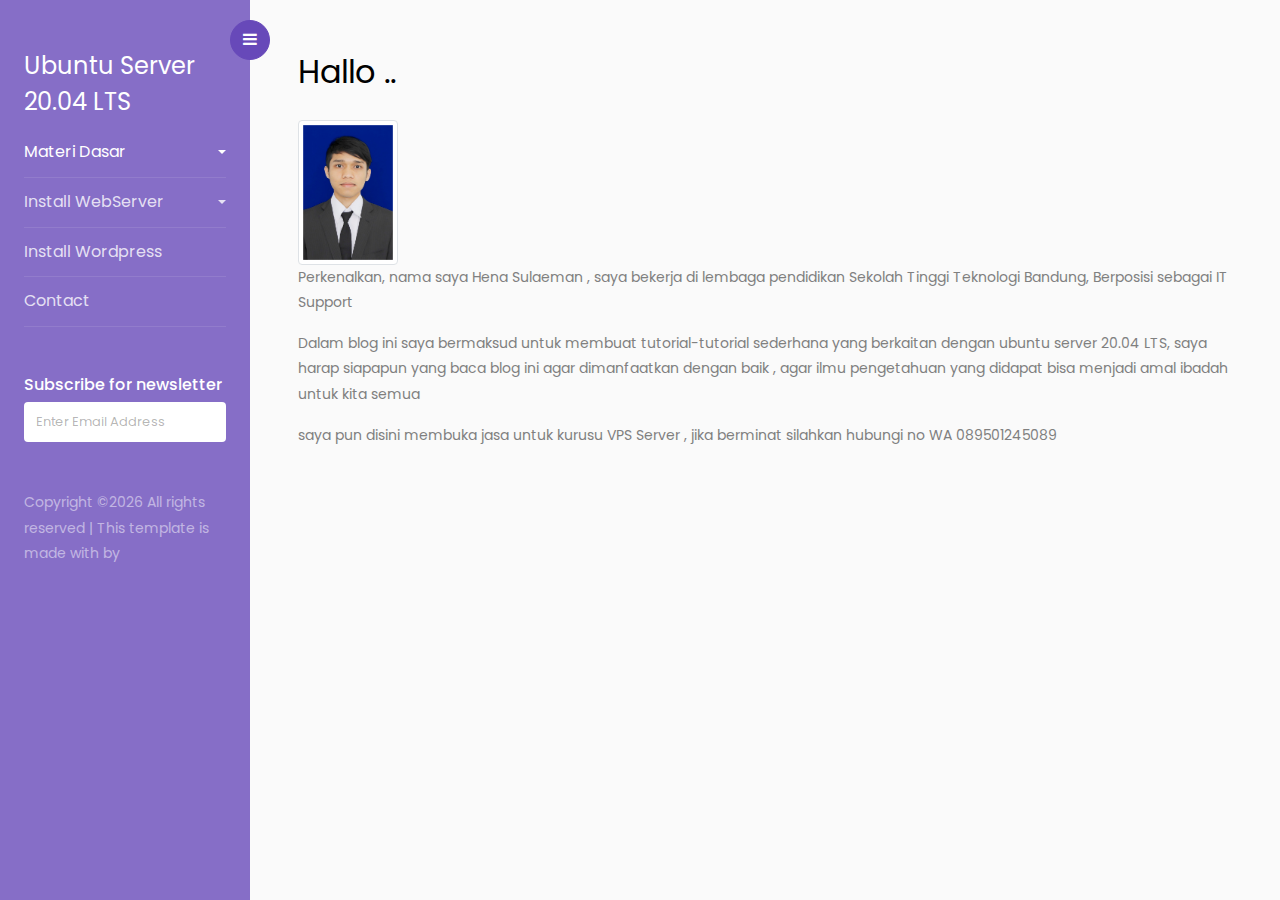
<file: index.html>
<!doctype html>
<html lang="en">
  <head>
  	<title>Sidebar 02</title>
    <meta charset="utf-8">
    <meta name="viewport" content="width=device-width, initial-scale=1, shrink-to-fit=no">

    <link href="https://fonts.googleapis.com/css?family=Poppins:300,400,500,600,700,800,900" rel="stylesheet">
		
		<link rel="stylesheet" href="https://stackpath.bootstrapcdn.com/font-awesome/4.7.0/css/font-awesome.min.css">
		<link rel="stylesheet" href="css/style.css">
  </head>
  <body>
		
		<div class="wrapper d-flex align-items-stretch">
			<nav id="sidebar">
				<div class="custom-menu">
					<button type="button" id="sidebarCollapse" class="btn btn-primary">
	          <i class="fa fa-bars"></i>
	          <span class="sr-only">Ubuntu Server 20.04 LTS</span>
	        </button>
        </div>
				<div class="p-4 pt-5">
		  		<h4><a href="index.html" style="color:white" >Ubuntu Server 20.04 LTS</a></h4>
	        <ul class="list-unstyled components mb-5">
	          <li class="active">
	            <a href="#homeSubmenu" data-toggle="collapse" aria-expanded="false" class="dropdown-toggle">Materi Dasar</a>
	            <ul class="collapse list-unstyled" id="homeSubmenu">
                <li>
                    <a href="introduce-ubuntu.html">Pengenalan Ubuntu server 20.04 LTS</a>
                </li>
                <li>
                    <a href="instalasi-ubuntu.html">Cara Instalasi</a>
                </li>
                <li>
                    <a href="mdf-ubuntu.html">Managemen Directory & Files</a>
                </li>
				<li>
                    <a href="filepermission-ubuntu.html">File Permission</a>
                </li>
	            </ul>
	          </li>
	          <li>
              <a href="#pageSubmenu" data-toggle="collapse" aria-expanded="false" class="dropdown-toggle">Install WebServer</a>
              <ul class="collapse list-unstyled" id="pageSubmenu">
                <li>
                    <a href="install-apache.html">Install Apache2</a>
                </li>
				<li>
                    <a href="install-mysql.html">Install Mysql Server</a>
                </li>
				<li>
                    <a href="install-phpmyadmin.html">Install PhpMyadmin</a>
                </li>
				<li>
                    <a href="create-vhost-apache.html">Create Virtual Host Apache</a>
                </li>
                <li>
                    <a href="install-nginx.html">Install Nginx</a>
                </li>
				<li>
                    <a href="create-vhost-nginx.hml">Create Virtual Host Nginx</a>
                </li>
              </ul>
	          </li>

	          <li>
              <a href="install-wordpress.html">Install Wordpress</a>
	          </li>
	          <li>
              <a href="contact-us.html">Contact</a>
	          </li>
	        </ul>

	        <div class="mb-5">
						<h3 class="h6">Subscribe for newsletter</h3>
						<form action="#" class="colorlib-subscribe-form">
	            <div class="form-group d-flex">
	            	<div class="icon"><span class="icon-paper-plane"></span></div>
	              <input type="text" class="form-control" placeholder="Enter Email Address">
	            </div>
	          </form>
					</div>

	        <div class="footer">
	        	<p><!-- Link back to Colorlib can't be removed. Template is licensed under CC BY 3.0. -->
						  Copyright &copy;<script>document.write(new Date().getFullYear());</script> All rights reserved | This template is made with <i class="icon-heart" aria-hidden="true"></i> by <a href="https://colorlib.com" target="_blank">Colorlib.com</a>
						  <!-- Link back to Colorlib can't be removed. Template is licensed under CC BY 3.0. --></p>
	        </div>

	      </div>
    	</nav>

        <!-- Page Content  -->
      <div id="content" class="p-4 p-md-5 pt-5">
        <h2 class="mb-4">Hallo ..</h2>
		<img src="images/4x6.jpg" style="width: 100px;" class="img-thumbnail" alt="...">
        <p>Perkenalkan, nama saya Hena Sulaeman , saya bekerja di lembaga pendidikan Sekolah Tinggi Teknologi Bandung, Berposisi sebagai IT Support</p>
		<p>Dalam blog ini saya bermaksud untuk membuat tutorial-tutorial sederhana yang berkaitan dengan ubuntu server 20.04 LTS, saya harap siapapun yang baca blog ini agar dimanfaatkan dengan baik , agar ilmu pengetahuan yang didapat bisa menjadi amal ibadah untuk kita semua</p>
		<p>saya pun disini membuka jasa untuk kurusu VPS Server , jika berminat silahkan hubungi no WA 089501245089</p>
      </div>
		</div>

    <script src="js/jquery.min.js"></script>
    <script src="js/popper.js"></script>
    <script src="js/bootstrap.min.js"></script>
    <script src="js/main.js"></script>
  </body>
</html>
</file>
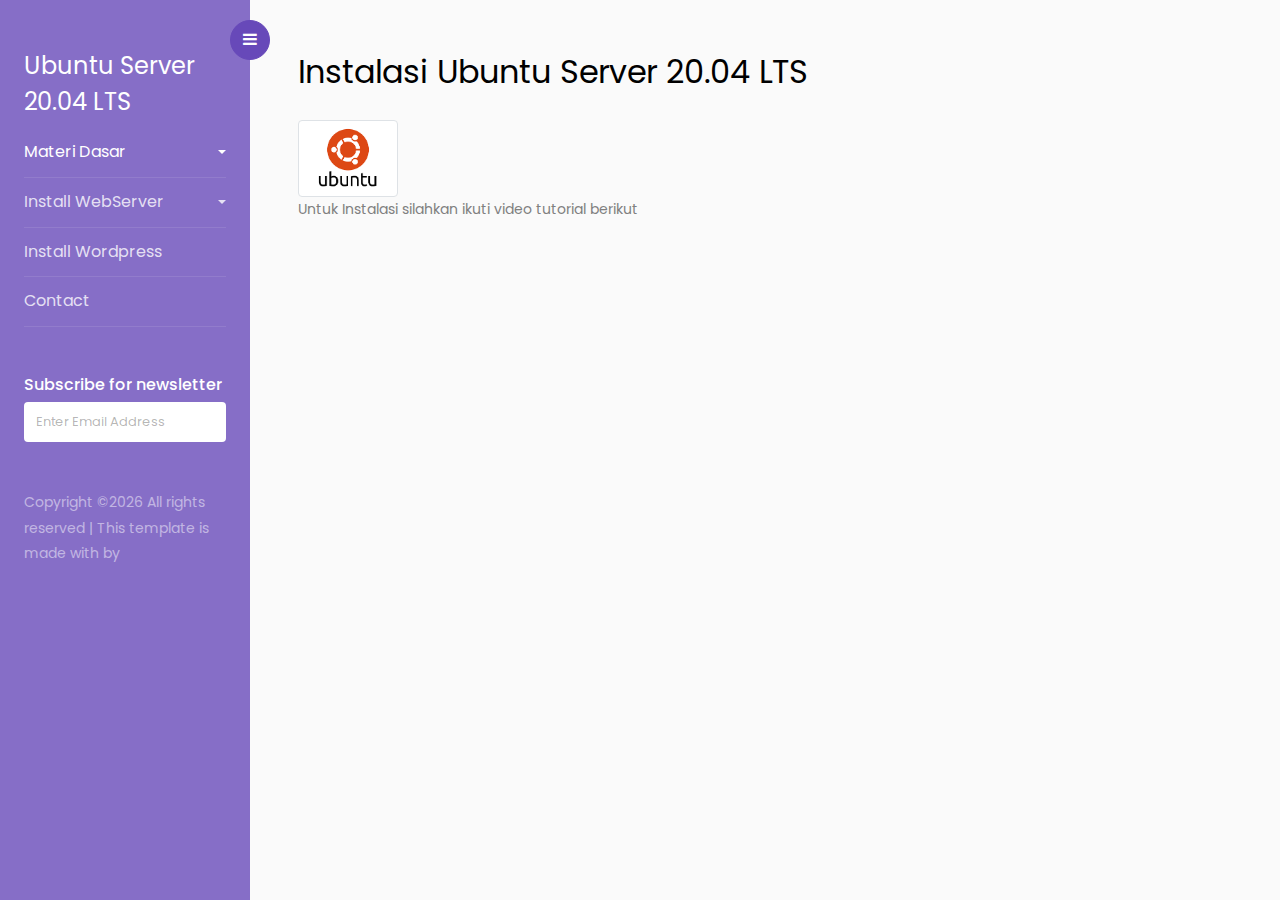
<file: instalasi-ubuntu.html>
<!doctype html>
<html lang="en">
  <head>
  	<title>Sidebar 02</title>
    <meta charset="utf-8">
    <meta name="viewport" content="width=device-width, initial-scale=1, shrink-to-fit=no">

    <link href="https://fonts.googleapis.com/css?family=Poppins:300,400,500,600,700,800,900" rel="stylesheet">
		
		<link rel="stylesheet" href="https://stackpath.bootstrapcdn.com/font-awesome/4.7.0/css/font-awesome.min.css">
		<link rel="stylesheet" href="css/style.css">
  </head>
  <body>
		
		<div class="wrapper d-flex align-items-stretch">
			<nav id="sidebar">
				<div class="custom-menu">
					<button type="button" id="sidebarCollapse" class="btn btn-primary">
	          <i class="fa fa-bars"></i>
	          <span class="sr-only">Ubuntu Server 20.04 LTS</span>
	        </button>
        </div>
				<div class="p-4 pt-5">
		  		<h4><a href="index.html" style="color:white" >Ubuntu Server 20.04 LTS</a></h4>
	        <ul class="list-unstyled components mb-5">
	          <li class="active">
	            <a href="#homeSubmenu" data-toggle="collapse" aria-expanded="false" class="dropdown-toggle">Materi Dasar</a>
				<ul class="collapse list-unstyled" id="homeSubmenu">
					<li>
						<a href="introduce-ubuntu.html">Pengenalan Ubuntu server 20.04 LTS</a>
					</li>
					<li>
						<a href="instalasi-ubuntu.html">Cara Instalasi</a>
					</li>
					<li>
						<a href="mdf-ubuntu.html">Managemen Directory & Files</a>
					</li>
					<li>
						<a href="filepermission-ubuntu.html">File Permission</a>
					</li>
					</ul>
				  </li>
				  <li>
				  <a href="#pageSubmenu" data-toggle="collapse" aria-expanded="false" class="dropdown-toggle">Install WebServer</a>
				  <ul class="collapse list-unstyled" id="pageSubmenu">
					<li>
						<a href="install-apache.html">Install Apache2</a>
					</li>
					<li>
						<a href="install-mysql.html">Install Mysql Server</a>
					</li>
					<li>
						<a href="install-phpmyadmin.html">Install PhpMyadmin</a>
					</li>
					<li>
						<a href="create-vhost-apache.html">Create Virtual Host Apache</a>
					</li>
					<li>
						<a href="install-nginx.html">Install Nginx</a>
					</li>
					<li>
						<a href="create-vhost-nginx.hml">Create Virtual Host Nginx</a>
					</li>
				  </ul>
				  </li>
	
				  <li>
				  <a href="install-wordpress.html">Install Wordpress</a>
				  </li>
				  <li>
				  <a href="contact-us.html">Contact</a>
				  </li>
				</ul>

	        <div class="mb-5">
						<h3 class="h6">Subscribe for newsletter</h3>
						<form action="#" class="colorlib-subscribe-form">
	            <div class="form-group d-flex">
	            	<div class="icon"><span class="icon-paper-plane"></span></div>
	              <input type="text" class="form-control" placeholder="Enter Email Address">
	            </div>
	          </form>
					</div>

	        <div class="footer">
	        	<p><!-- Link back to Colorlib can't be removed. Template is licensed under CC BY 3.0. -->
						  Copyright &copy;<script>document.write(new Date().getFullYear());</script> All rights reserved | This template is made with <i class="icon-heart" aria-hidden="true"></i> by <a href="https://colorlib.com" target="_blank">Colorlib.com</a>
						  <!-- Link back to Colorlib can't be removed. Template is licensed under CC BY 3.0. --></p>
	        </div>

	      </div>
    	</nav>

        <!-- Page Content  -->
      <div id="content" class="p-4 p-md-5 pt-5">
        <h2 class="mb-4">Instalasi Ubuntu Server 20.04 LTS</h2>
		<img src="images/ubuntu.png" style="width: 100px;" class="img-thumbnail" alt="...">
        <p>Untuk Instalasi silahkan ikuti video tutorial berikut </p>
		<iframe width="560" height="315" src="https://www.youtube.com/embed/isF3_aEUZ6A" title="YouTube video player" frameborder="0" allow="accelerometer; autoplay; clipboard-write; encrypted-media; gyroscope; picture-in-picture" allowfullscreen></iframe>		


      </div>
		</div>

    <script src="js/jquery.min.js"></script>
    <script src="js/popper.js"></script>
    <script src="js/bootstrap.min.js"></script>
    <script src="js/main.js"></script>
  </body>
</html>
</file>
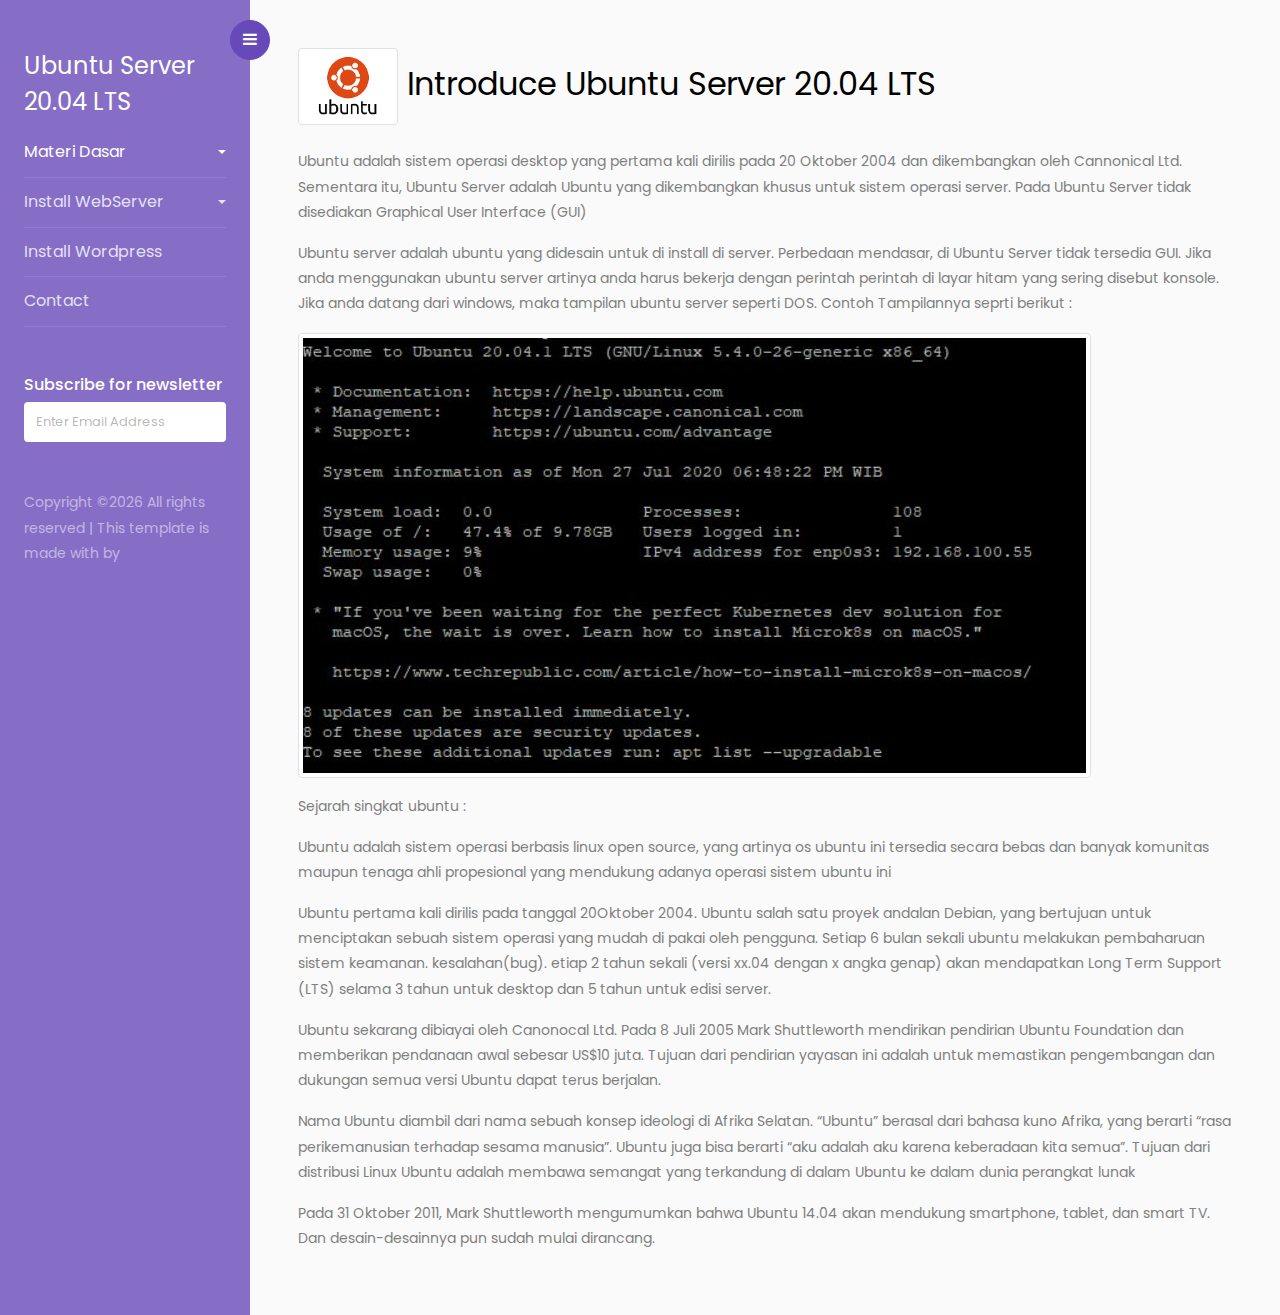
<file: introduce-ubuntu.html>
<!doctype html>
<html lang="en">
  <head>
  	<title>Sidebar 02</title>
    <meta charset="utf-8">
    <meta name="viewport" content="width=device-width, initial-scale=1, shrink-to-fit=no">

    <link href="https://fonts.googleapis.com/css?family=Poppins:300,400,500,600,700,800,900" rel="stylesheet">
		
		<link rel="stylesheet" href="https://stackpath.bootstrapcdn.com/font-awesome/4.7.0/css/font-awesome.min.css">
		<link rel="stylesheet" href="css/style.css">
  </head>
  <body>
		
		<div class="wrapper d-flex align-items-stretch">
			<nav id="sidebar">
				<div class="custom-menu">
					<button type="button" id="sidebarCollapse" class="btn btn-primary">
	          <i class="fa fa-bars"></i>
	          <span class="sr-only">Ubuntu Server 20.04 LTS</span>
	        </button>
        </div>
				<div class="p-4 pt-5">
		  		<h4><a href="index.html" style="color:white" >Ubuntu Server 20.04 LTS</a></h4>
	        <ul class="list-unstyled components mb-5">
	          <li class="active">
	            <a href="#homeSubmenu" data-toggle="collapse" aria-expanded="false" class="dropdown-toggle">Materi Dasar</a>
				<ul class="collapse list-unstyled" id="homeSubmenu">
					<li>
						<a href="introduce-ubuntu.html">Pengenalan Ubuntu server 20.04 LTS</a>
					</li>
					<li>
						<a href="instalasi-ubuntu.html">Cara Instalasi</a>
					</li>
					<li>
						<a href="mdf-ubuntu.html">Managemen Directory & Files</a>
					</li>
					<li>
						<a href="filepermission-ubuntu.html">File Permission</a>
					</li>
					</ul>
				  </li>
				  <li>
				  <a href="#pageSubmenu" data-toggle="collapse" aria-expanded="false" class="dropdown-toggle">Install WebServer</a>
				  <ul class="collapse list-unstyled" id="pageSubmenu">
					<li>
						<a href="install-apache.html">Install Apache2</a>
					</li>
					<li>
						<a href="install-mysql.html">Install Mysql Server</a>
					</li>
					<li>
						<a href="install-phpmyadmin.html">Install PhpMyadmin</a>
					</li>
					<li>
						<a href="create-vhost-apache.html">Create Virtual Host Apache</a>
					</li>
					<li>
						<a href="install-nginx.html">Install Nginx</a>
					</li>
					<li>
						<a href="create-vhost-nginx.hml">Create Virtual Host Nginx</a>
					</li>
				  </ul>
				  </li>
	
				  <li>
				  <a href="install-wordpress.html">Install Wordpress</a>
				  </li>
				  <li>
				  <a href="contact-us.html">Contact</a>
				  </li>
				</ul>

	        <div class="mb-5">
						<h3 class="h6">Subscribe for newsletter</h3>
						<form action="#" class="colorlib-subscribe-form">
	            <div class="form-group d-flex">
	            	<div class="icon"><span class="icon-paper-plane"></span></div>
	              <input type="text" class="form-control" placeholder="Enter Email Address">
	            </div>
	          </form>
					</div>

	        <div class="footer">
	        	<p><!-- Link back to Colorlib can't be removed. Template is licensed under CC BY 3.0. -->
						  Copyright &copy;<script>document.write(new Date().getFullYear());</script> All rights reserved | This template is made with <i class="icon-heart" aria-hidden="true"></i> by <a href="https://colorlib.com" target="_blank">Colorlib.com</a>
						  <!-- Link back to Colorlib can't be removed. Template is licensed under CC BY 3.0. --></p>
	        </div>

	      </div>
    	</nav>

        <!-- Page Content  -->
      <div id="content" class="p-4 p-md-5 pt-5">
        <h2 class="mb-4"><img src="images/ubuntu.png" style="width: 100px;" class="img-thumbnail" alt="..."> Introduce Ubuntu Server 20.04 LTS</h2>
		
        <p>Ubuntu adalah sistem operasi desktop yang pertama kali dirilis pada 20 Oktober 2004 dan dikembangkan oleh Cannonical Ltd. Sementara itu, Ubuntu Server adalah Ubuntu yang dikembangkan khusus untuk sistem operasi server. Pada Ubuntu Server tidak disediakan Graphical User Interface (GUI)</p>
		<p>Ubuntu server adalah ubuntu yang didesain untuk di install di server. Perbedaan mendasar, di Ubuntu Server tidak tersedia GUI. Jika anda menggunakan ubuntu server artinya anda harus bekerja dengan perintah perintah di layar hitam yang sering disebut konsole. Jika anda datang dari windows, maka tampilan ubuntu server seperti DOS. Contoh Tampilannya seprti berikut :</p>
		<p><img src="images/1-terminal-ubuntu.jpg" class="img-thumbnail" alt="..."></p>

		<p>Sejarah singkat ubuntu :</p>
		<p>Ubuntu adalah sistem operasi berbasis linux open source, yang artinya os ubuntu ini tersedia secara bebas dan banyak komunitas maupun tenaga ahli propesional yang mendukung adanya operasi sistem ubuntu ini</p>
		<p>Ubuntu pertama kali dirilis pada tanggal 20Oktober 2004. Ubuntu salah satu proyek andalan Debian, yang bertujuan untuk menciptakan sebuah sistem operasi yang mudah di pakai oleh pengguna. Setiap 6 bulan sekali ubuntu melakukan pembaharuan sistem keamanan. kesalahan(bug). etiap 2 tahun sekali (versi xx.04 dengan x angka genap) akan mendapatkan Long Term Support (LTS) selama 3 tahun untuk desktop dan 5 tahun untuk edisi server.</p>

		<p>Ubuntu sekarang dibiayai oleh Canonocal Ltd. Pada 8 Juli 2005 Mark Shuttleworth mendirikan pendirian Ubuntu Foundation dan memberikan pendanaan awal sebesar US$10 juta. Tujuan dari pendirian yayasan ini adalah untuk memastikan pengembangan dan dukungan semua versi Ubuntu dapat terus berjalan.</p>

		<p>Nama Ubuntu diambil dari nama sebuah konsep ideologi di Afrika Selatan. “Ubuntu” berasal dari bahasa kuno Afrika, yang berarti “rasa perikemanusian terhadap sesama manusia”. Ubuntu juga bisa berarti “aku adalah aku karena keberadaan kita semua”. Tujuan dari distribusi Linux Ubuntu adalah membawa semangat yang terkandung di dalam Ubuntu ke dalam dunia perangkat lunak</p>

		<p>Pada 31 Oktober 2011, Mark Shuttleworth mengumumkan bahwa Ubuntu 14.04 akan mendukung smartphone, tablet, dan smart TV. Dan desain-desainnya pun sudah mulai dirancang.</p>
      </div>
		</div>

    <script src="js/jquery.min.js"></script>
    <script src="js/popper.js"></script>
    <script src="js/bootstrap.min.js"></script>
    <script src="js/main.js"></script>
  </body>
</html>
</file>
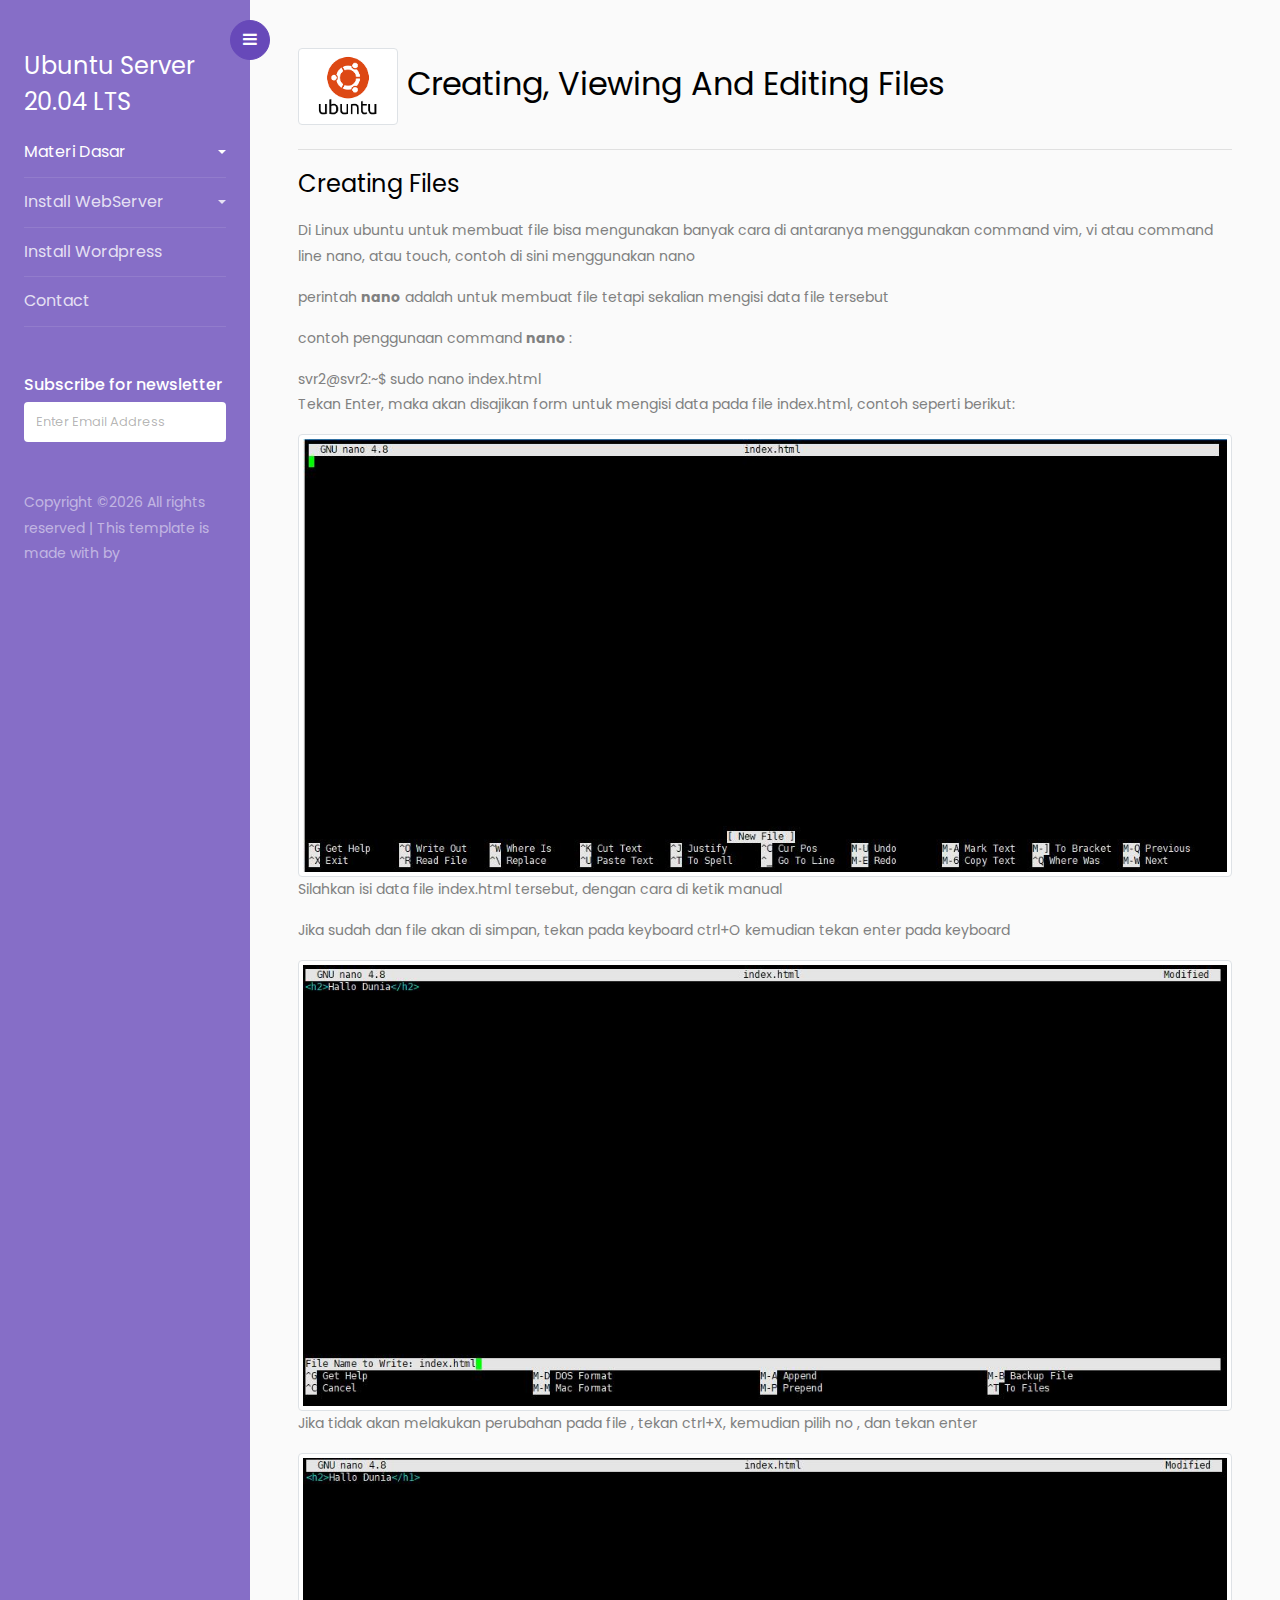
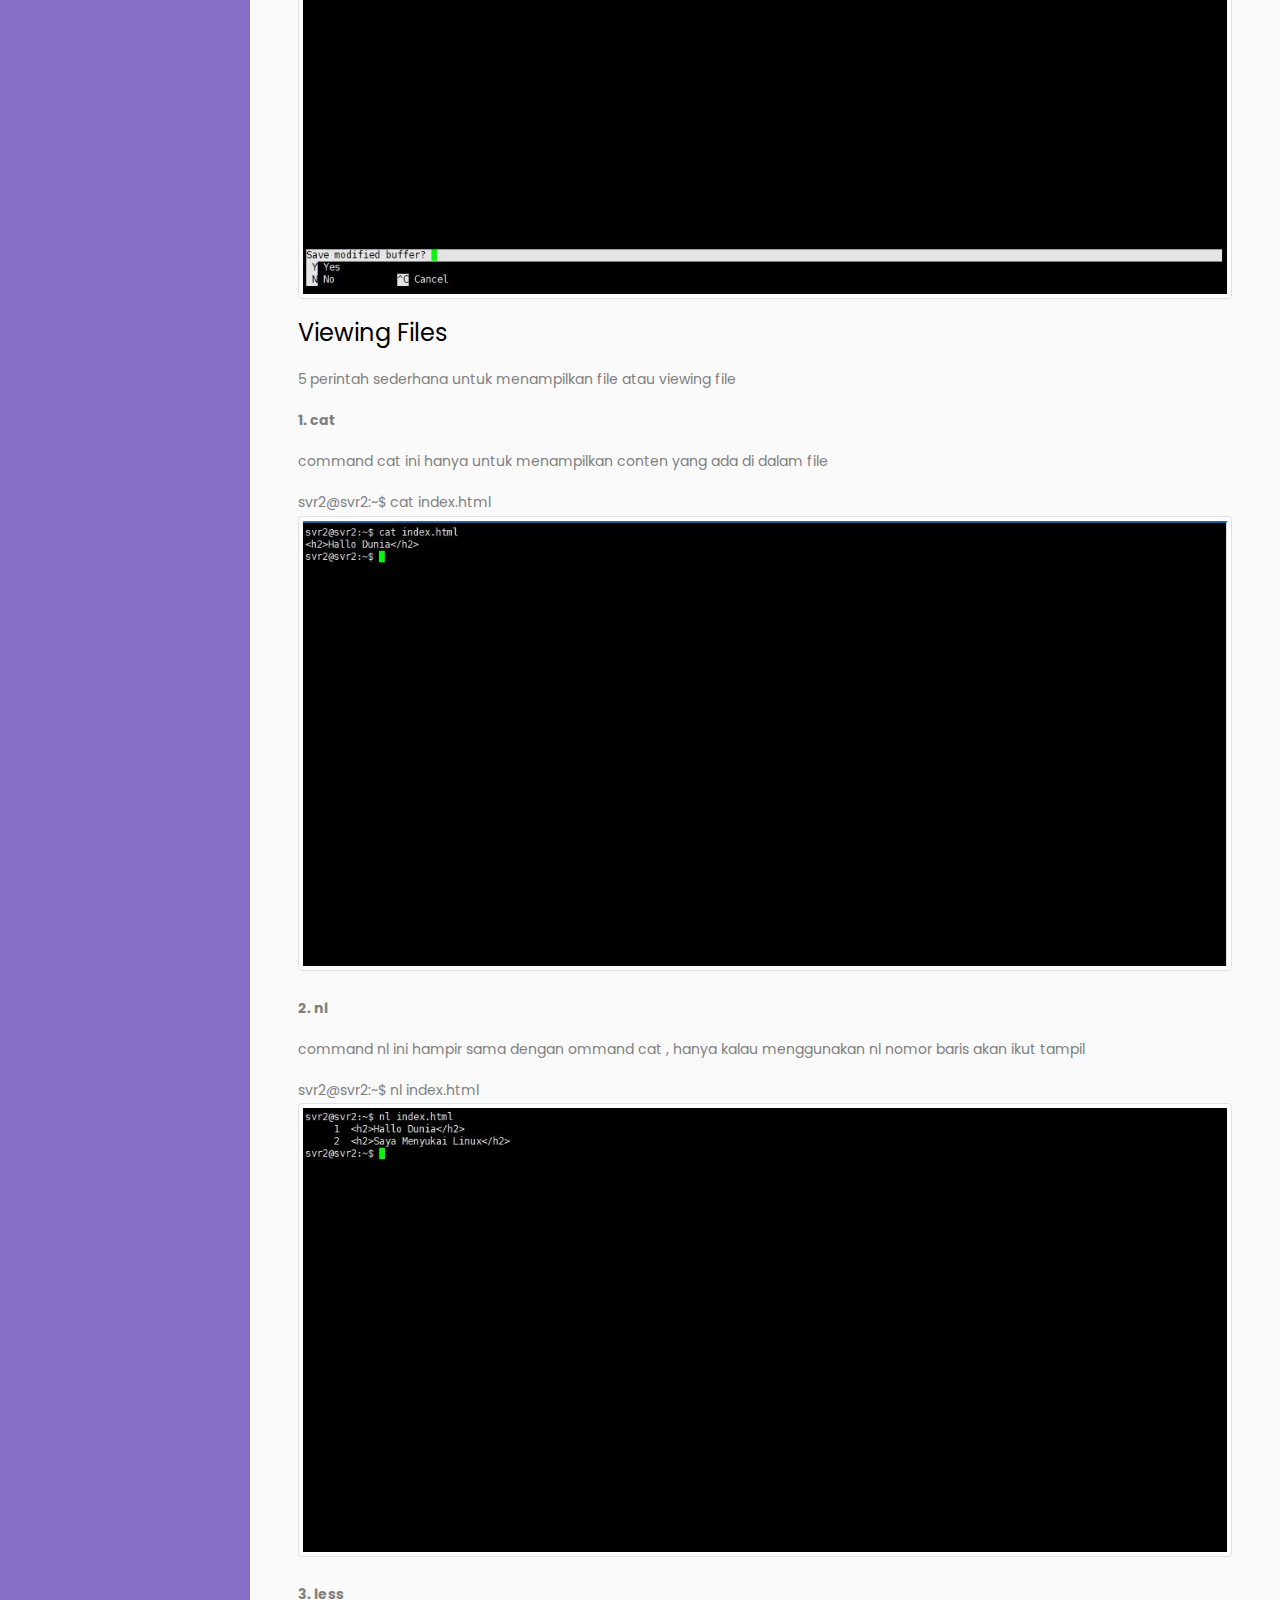
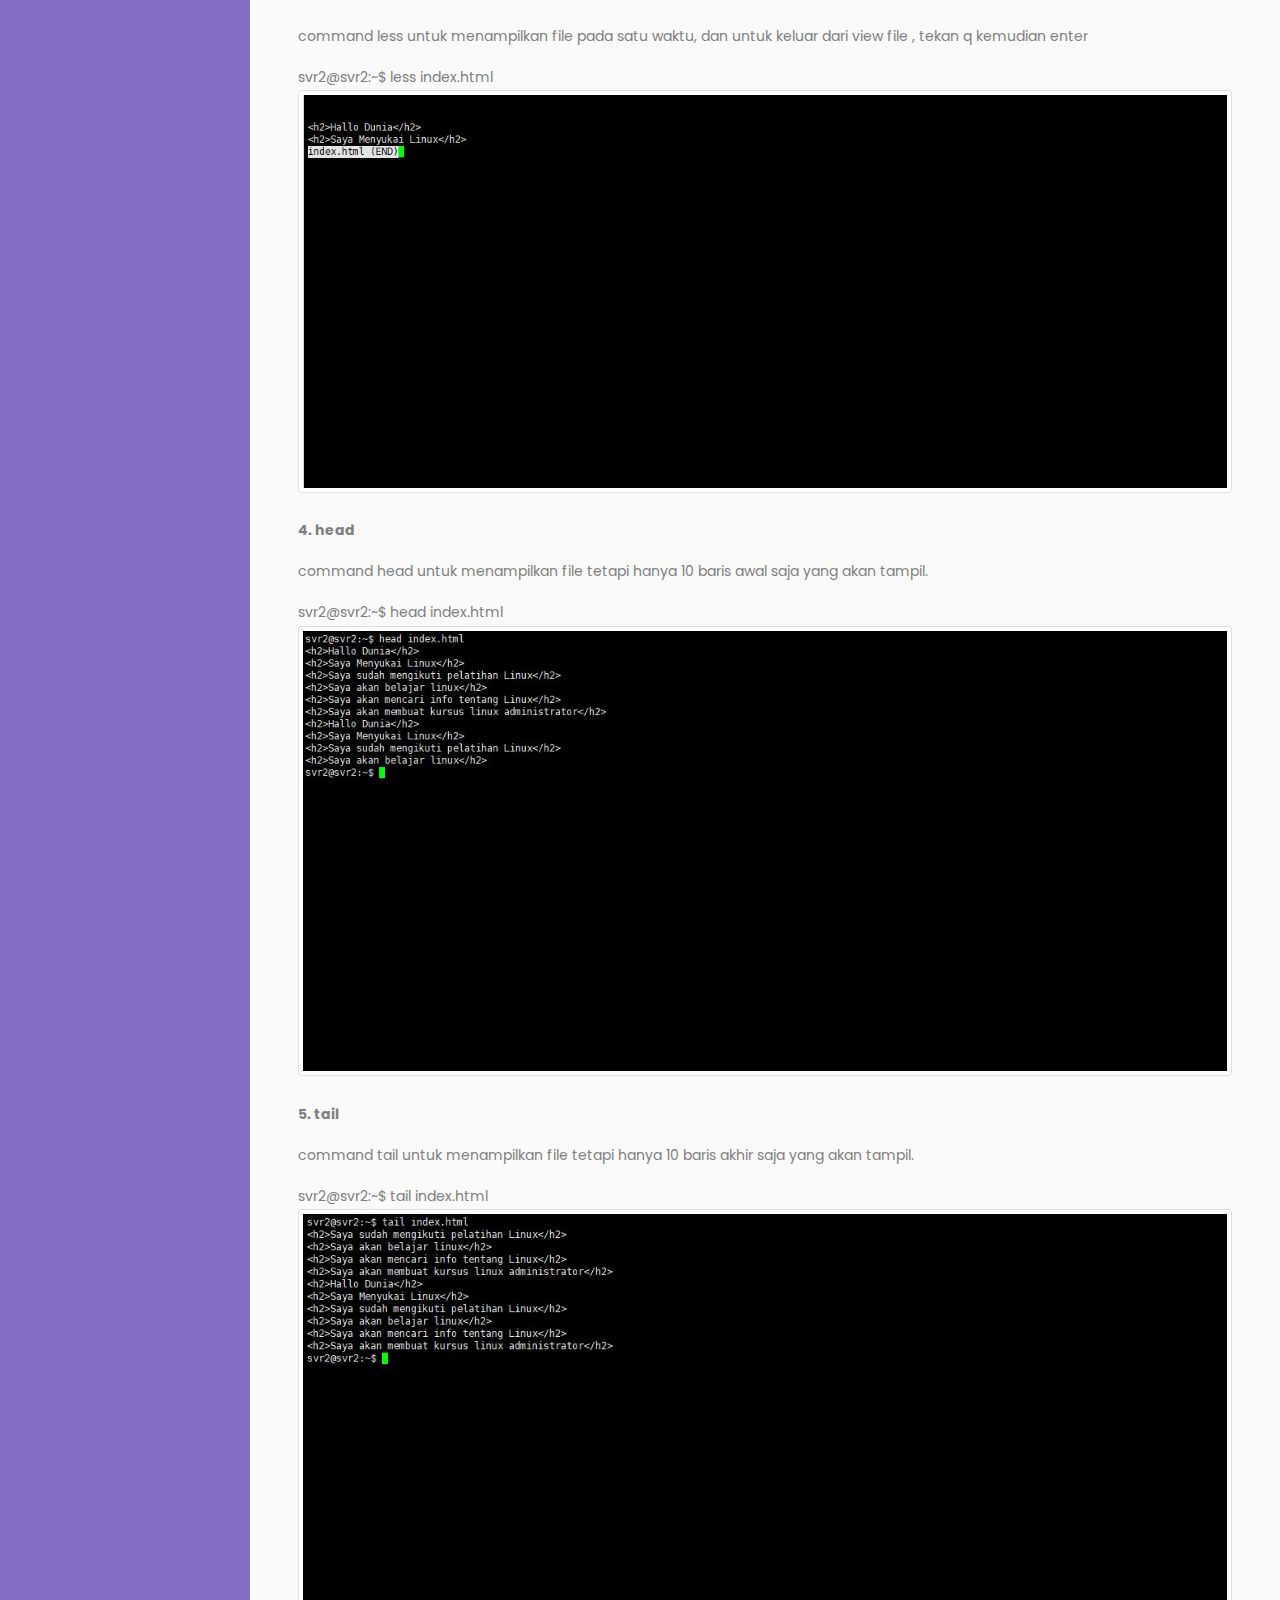
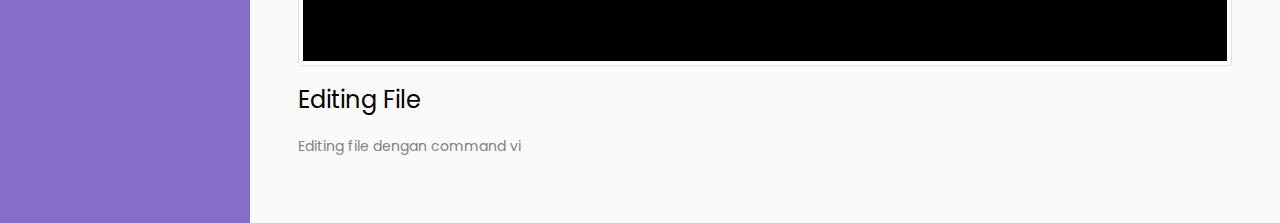
<file: mdf-ubuntu.html>
<!doctype html>
<html lang="en">
  <head>
  	<title>Sidebar 02</title>
    <meta charset="utf-8">
    <meta name="viewport" content="width=device-width, initial-scale=1, shrink-to-fit=no">

    <link href="https://fonts.googleapis.com/css?family=Poppins:300,400,500,600,700,800,900" rel="stylesheet">
		
		<link rel="stylesheet" href="https://stackpath.bootstrapcdn.com/font-awesome/4.7.0/css/font-awesome.min.css">
		<link rel="stylesheet" href="css/style.css">
  </head>
  <body>
		
		<div class="wrapper d-flex align-items-stretch">
			<nav id="sidebar">
				<div class="custom-menu">
					<button type="button" id="sidebarCollapse" class="btn btn-primary">
	          <i class="fa fa-bars"></i>
	          <span class="sr-only">Ubuntu Server 20.04 LTS</span>
	        </button>
        </div>
				<div class="p-4 pt-5">
		  		<h4><a href="index.html" style="color:white" >Ubuntu Server 20.04 LTS</a></h4>
	        <ul class="list-unstyled components mb-5">
	          <li class="active">
	            <a href="#homeSubmenu" data-toggle="collapse" aria-expanded="false" class="dropdown-toggle">Materi Dasar</a>
				<ul class="collapse list-unstyled" id="homeSubmenu">
					<li>
						<a href="introduce-ubuntu.html">Pengenalan Ubuntu server 20.04 LTS</a>
					</li>
					<li>
						<a href="instalasi-ubuntu.html">Cara Instalasi</a>
					</li>
					<li>
						<a href="mdf-ubuntu.html">Managemen Directory & Files</a>
					</li>
					<li>
						<a href="filepermission-ubuntu.html">File Permission</a>
					</li>
					</ul>
				  </li>
				  <li>
				  <a href="#pageSubmenu" data-toggle="collapse" aria-expanded="false" class="dropdown-toggle">Install WebServer</a>
				  <ul class="collapse list-unstyled" id="pageSubmenu">
					<li>
						<a href="install-apache.html">Install Apache2</a>
					</li>
					<li>
						<a href="install-mysql.html">Install Mysql Server</a>
					</li>
					<li>
						<a href="install-phpmyadmin.html">Install PhpMyadmin</a>
					</li>
					<li>
						<a href="create-vhost-apache.html">Create Virtual Host Apache</a>
					</li>
					<li>
						<a href="install-nginx.html">Install Nginx</a>
					</li>
					<li>
						<a href="create-vhost-nginx.hml">Create Virtual Host Nginx</a>
					</li>
				  </ul>
				  </li>
	
				  <li>
				  <a href="install-wordpress.html">Install Wordpress</a>
				  </li>
				  <li>
				  <a href="contact-us.html">Contact</a>
				  </li>
				</ul>

	        <div class="mb-5">
						<h3 class="h6">Subscribe for newsletter</h3>
						<form action="#" class="colorlib-subscribe-form">
	            <div class="form-group d-flex">
	            	<div class="icon"><span class="icon-paper-plane"></span></div>
	              <input type="text" class="form-control" placeholder="Enter Email Address">
	            </div>
	          </form>
					</div>

	        <div class="footer">
	        	<p><!-- Link back to Colorlib can't be removed. Template is licensed under CC BY 3.0. -->
						  Copyright &copy;<script>document.write(new Date().getFullYear());</script> All rights reserved | This template is made with <i class="icon-heart" aria-hidden="true"></i> by <a href="https://colorlib.com" target="_blank">Colorlib.com</a>
						  <!-- Link back to Colorlib can't be removed. Template is licensed under CC BY 3.0. --></p>
	        </div>

	      </div>
    	</nav>

        <!-- Page Content  -->
      <div id="content" class="p-4 p-md-5 pt-5">
        <h2 class="mb-4">
            <img src="images/ubuntu.png" style="width: 100px;" class="img-thumbnail" alt="..."> Creating, Viewing And Editing Files</h2>
        <hr>
        <p><h4>Creating Files</h4></p>
        <p>Di Linux ubuntu untuk membuat file bisa mengunakan banyak cara di antaranya menggunakan command vim, vi atau command line nano, atau touch, contoh di sini menggunakan nano
        <p>perintah <b>nano</b> adalah untuk membuat file tetapi sekalian mengisi data file tersebut</p>
        <p>contoh penggunaan command <b>nano </b> :</p>
        
        <p> </p>
		<div class="highlight">
            svr2@svr2:~$ sudo nano index.html
        </div>
        <p>Tekan Enter, maka akan disajikan form untuk mengisi data pada file index.html, contoh seperti berikut:</p>
        <img src="images/2-nano-ubuntu.jpg" class="img-thumbnail" alt="...">
        <p>Silahkan isi data file index.html tersebut, dengan cara di ketik manual</p>
        <p>Jika sudah dan file akan di simpan, tekan pada keyboard ctrl+O kemudian tekan enter pada keyboard</p>
        <img src="images/3-nano-ubuntu.jpg" class="img-thumbnail" alt="...">
        <p>Jika tidak akan melakukan perubahan pada file , tekan ctrl+X, kemudian pilih no , dan tekan enter</p>
        <img src="images/4-nano-ubuntu.jpg" class="img-thumbnail" alt="...">

        <p><h4>Viewing Files</h4></p>
        <p>5 perintah sederhana untuk menampilkan file atau viewing file</p>
        <p><b>1. cat</b></p>
        <p>command cat ini hanya untuk menampilkan conten yang ada di dalam file</p>
        <div class="highlight">
            svr2@svr2:~$ cat index.html
        </div>
        <img src="images/5-view-file-ubuntu.jpg" class="img-thumbnail" alt="...">
        <br> <br>
        <p><b>2. nl</b></p>
        <p>command nl ini hampir sama dengan ommand cat , hanya kalau menggunakan nl nomor baris akan ikut tampil</p>
        <div class="highlight">
            svr2@svr2:~$ nl index.html
        </div>
        <img src="images/6-view-file-ubuntu.jpg" class="img-thumbnail" alt="...">
        <br> <br>
        <p><b>3. less</b></p>
        <p>command less untuk menampilkan file pada satu waktu, dan untuk keluar dari view file , tekan q kemudian enter</p>
        <div class="highlight">
            svr2@svr2:~$ less index.html
        </div>
        <img src="images/7-view-file-ubuntu.jpg" class="img-thumbnail" alt="...">

        <br> <br>
        <p><b>4. head</b></p>
        <p>command head untuk menampilkan file tetapi hanya 10 baris awal saja yang akan tampil.</p>
        <div class="highlight">
            svr2@svr2:~$ head index.html
        </div>
        <img src="images/8-view-file-ubuntu.jpg" class="img-thumbnail" alt="...">

        <br> <br>
        <p><b>5. tail</b></p>
        <p>command tail untuk menampilkan file tetapi hanya 10 baris akhir saja yang akan tampil.</p>
        <div class="highlight">
            svr2@svr2:~$ tail index.html
        </div>
        <img src="images/9-view-file-ubuntu.jpg" class="img-thumbnail" alt="...">
        <p><h4>Editing File</h4></p>
        <p>Editing file dengan command vi</p>
        <p></p>
      </div>
	</div>

    <script src="js/jquery.min.js"></script>
    <script src="js/popper.js"></script>
    <script src="js/bootstrap.min.js"></script>
    <script src="js/main.js"></script>
  </body>
</html>
</file>
